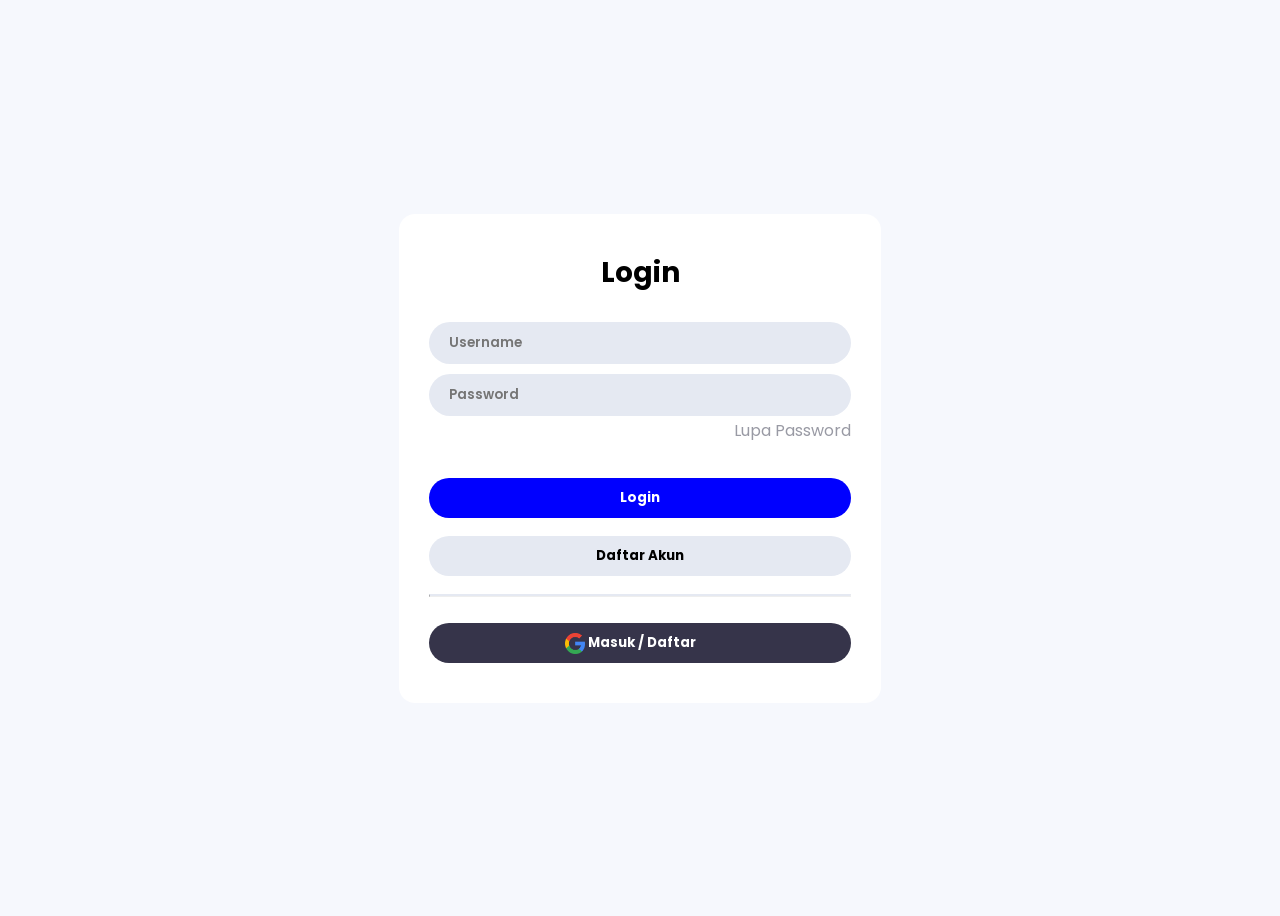
<file: index.html>
<!DOCTYPE html>
<html lang="en">
<head>
    <meta charset="UTF-8">
    <meta name="viewport" content="width=device-width, initial-scale=1.0">
    <title>Halaman Login</title>
    <link rel="stylesheet" href="login.css">
    <link rel="icon" type="image/x-icon" href="wing.png">
</head>
<body>
    <div class="form-login">
        <h3>Login</h3>
        
        <form action="#" method="GET">
        <input type="text" placeholder="Username" name="username">
        <br>
        <input type="password" placeholder="Password" name="username">
        <p>
            <a href="#" class="link-lupa-password">Lupa Password</a>
        </p>
        <button type="input" class="btn-login">Login</button>
        </form>
        <a href="#">
        <button class="btn-regis">Daftar Akun</button>
        </a>
        <hr>
        <a href="#">
            <button class="btn-google"><img src="google.png" alt="Logo">
            Masuk / Daftar</button>
        </a>
    </div>   
</body>
</html>
</file>
<file: login.css>
@import url(https://fonts.googleapis.com/css2?family=Poppins);
*{
    font-family: poppins;   
}
body{
    height: 100vh;
    display: flex;/*biar bisa gerak*/
    align-items: center;
    justify-content: center;
    background-color: #f6f8fd;
}
body .form-login{
    background-color: #fff;
    padding-left: 30px;
    padding-right: 30px;
    padding-bottom: 40px;
    padding-top: 10px;
    border-radius: 16px;
}
body .form-login h3{
    text-align: center;
    font-size: 28px;
    font-weight: bold;
}
body .form-login input {
    margin-bottom: 10px;
    width: 400px;
    height: 40px;
    padding-left: 20px;
    background-color: #e5e9f2;
    border: none;
    border-radius: 50px;
    font-weight: 600;
}
body .form-login p{
    text-align: right;
    margin-top: -8px;
    margin-bottom: 35px;
    
}
body .form-login p .link-lupa-password{
    text-decoration: none;
    color: #999aa4;
    font-size: 16px;
    font-weight: 400;
}
body .form-login p .link-lupa-password:hover{
    color: blue;
}
body .form-login .btn-login{
    width: 100%;
    border: none;
    height: 40px;
    border-radius: 50px;
    background-color: blue;
    color: #fff;
    font-weight: 700;
    cursor: pointer;
}
body .form-login a .btn-regis{
    margin-top: 18px;
    width: 100%;
    border: none;
    height: 40px;
    border-radius: 50px;
    background-color: #e5e9f2;
    color: #000;
    font-weight: 700;
    cursor: pointer;
    
}
body .form-login hr{
    border-top: 2px solid #e5e9f2;
    margin-top: 18px;
}
body .form-login a .btn-google{
    margin-top: 18px;
    width: 100%;
    border: none;
    height: 40px;
    border-radius: 50px;
    background-color: #36344a;
    color: #fff;
    font-weight: 700;
    cursor: pointer;
    
}
body .form-login a .btn-google img{
    width: 20px;
    margin: -19px 0px -7px -20px;
}
</file>
